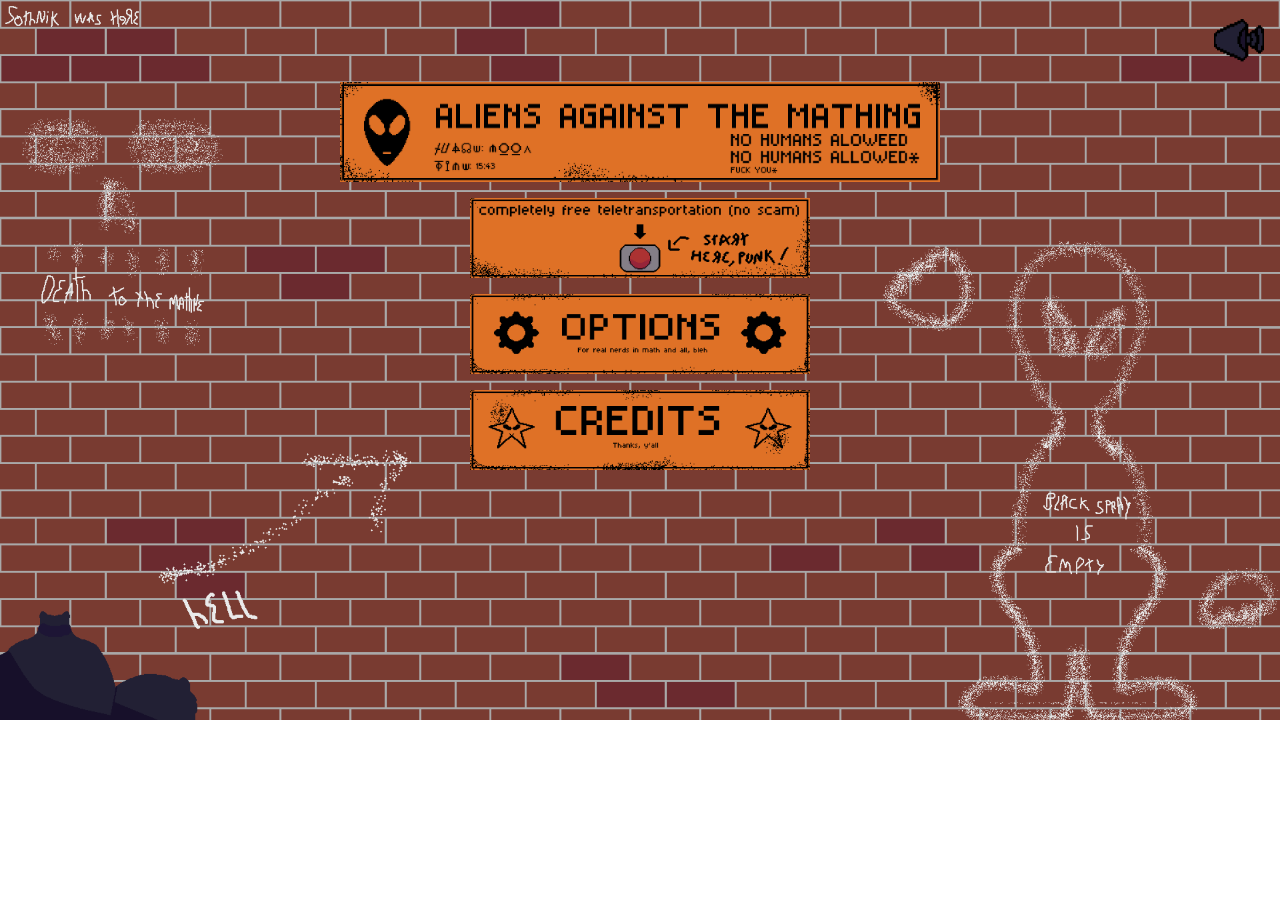
<file: index.html>
<!DOCTYPE html>
<html lang="pt-br">
<head>
    <meta charset="UTF-8">
    <meta name="viewport" content="width=device-width, initial-scale=1.0">
    <title>Aliens against the mathing</title>
    <link rel="stylesheet" href="style.css">
    <link rel="shortcut icon" href="public/imgs/favicon/faviconAlien.png" type="image/x-icon">
    <audio id="mainMenuAudio">
        <source src="public/Audio/OSTs/MainMenuOSTRevamp.mp3" type="audio/mpeg">
    </audio>
</head>
<header>
    <div class="flexEnd">
        <img id="audioIcon" src="public/imgs/AudioSettings/soundIcon.png" alt="soundIcon">
    </div>
</header> 
<body>
    <main>
        <div class="flexCenterContainer">
            <div style="width: 600px; height: 250px;">
                <div class="flexCenter">
                    <img class="titlePattern" src="public/imgs/deco/title.png" alt="" srcset="">
                </div>
                <div class="flexCenter" style="padding: 1rem;">
                    <img class="btnPattern" id="startBtn" src="public/imgs/deco/btn.png" alt="">
                </div>
                <div class="flexCenter">
                    <img class="btnPattern" id="optionsBtn"  src="public/imgs/deco/btnOptMenu.png.png" alt="optionsButton">
                </div>
                <div class="flexCenter" style="padding: 1rem;">
                    <img class="btnPattern" id="creditsBtn" src="public/imgs/deco/btnCreditsMenu.png" alt="optionsButton">
                </div>
            </div>
        </div>
    </main>
</body>
<script src="script.js" type="module"></script>
</html>
</file>
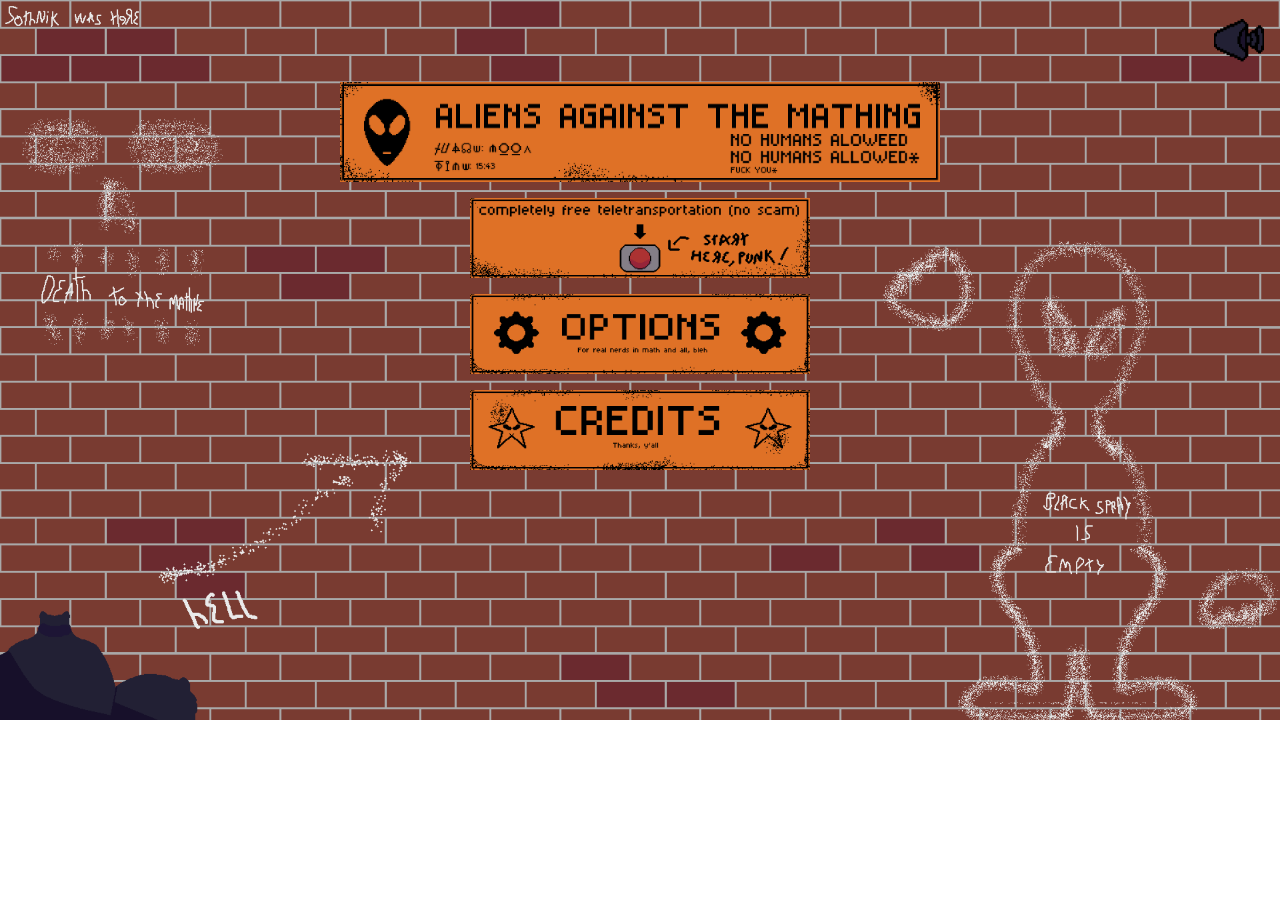
<file: public/index.html>
<!DOCTYPE html>
<html lang="pt-br">
<head>
    <meta charset="UTF-8">
    <meta name="viewport" content="width=device-width, initial-scale=1.0">
    <title>Aliens against the mathing</title>
    <link rel="stylesheet" href="style.css">
    <link rel="shortcut icon" href="/public/imgs/favicon/faviconAlien.png" type="image/x-icon">
    <audio id="mainMenuAudio">
        <source src="/public/Audio/OSTs/MainMenuOSTRevamp.mp3" type="audio/mpeg">
    </audio>
</head>
<header>
    <div class="flexEnd">
        <img id="audioIcon" src="/public/imgs/AudioSettings/soundIcon.png" alt="soundIcon">
    </div>
</header> 
<body>
    <main>
        <div class="flexCenterContainer">
            <div style="width: 600px; height: 250px;">
                <div class="flexCenter">
                    <img class="titlePattern" src="/public/imgs/deco/title.png" alt="" srcset="">
                </div>
                <div class="flexCenter" style="padding: 1rem;">
                    <img class="btnPattern" id="startBtn" src="/public/imgs/deco/btn.png" alt="">
                </div>
                <div class="flexCenter">
                    <img class="btnPattern" id="optionsBtn"  src="/public/imgs/deco/btnOptMenu.png.png" alt="optionsButton">
                </div>
                <div class="flexCenter" style="padding: 1rem;">
                    <img class="btnPattern" id="creditsBtn" src="/public/imgs/deco/btnCreditsMenu.png" alt="optionsButton">
                </div>
            </div>
        </div>
    </main>
</body>
<script src="/src/script.js" type="module"></script>
</html>
</file>
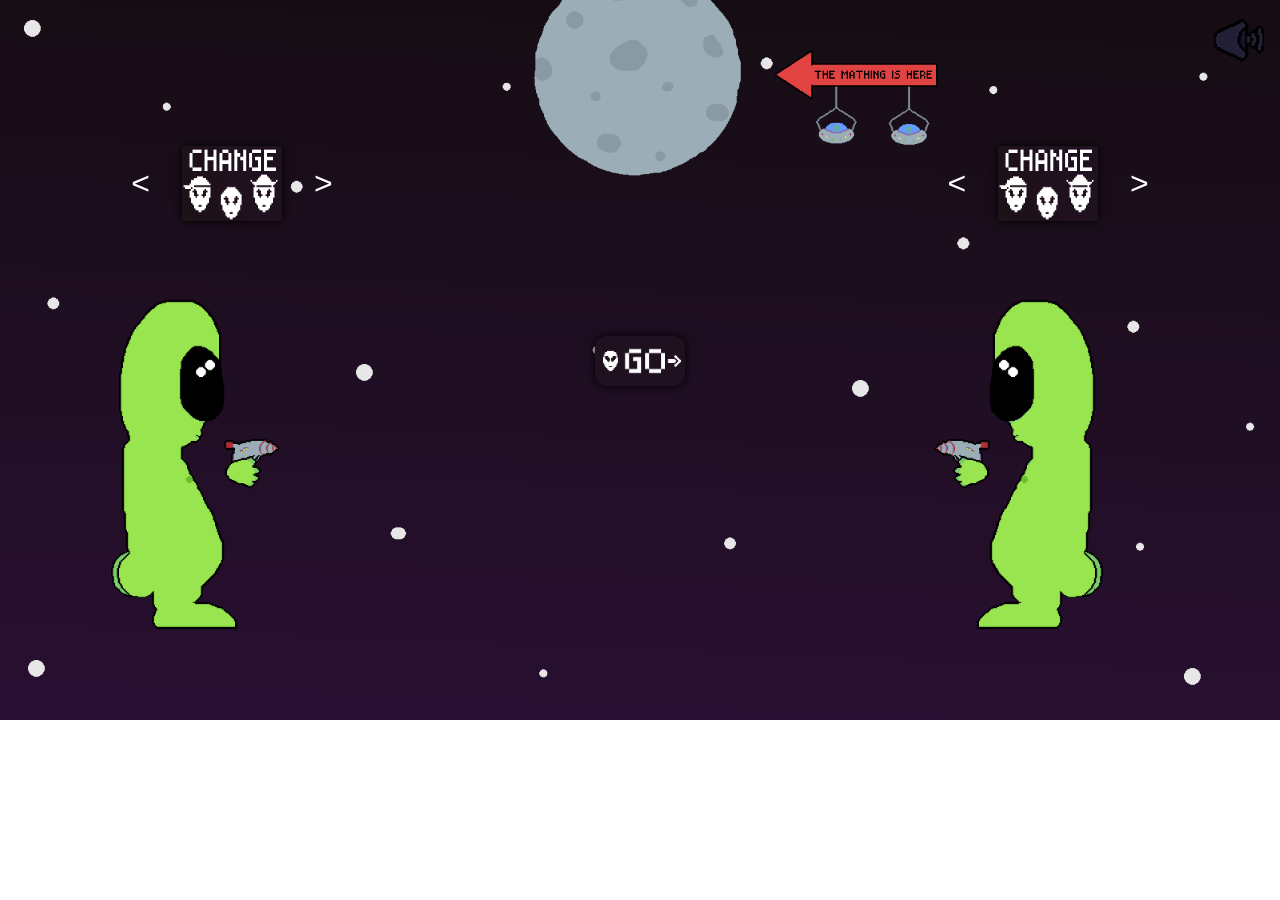
<file: public/CharacterSelection/chrSelection.html>
<!DOCTYPE html>
<html lang="pt-br">
<head>
    <meta charset="UTF-8">
    <meta name="viewport" content="width=device-width, initial-scale=1.0">
    <title>Aliens against the mathing</title>
    <link rel="stylesheet" href="../../public/CharacterSelection/chrSelection.css">
    <link rel="shortcut icon" href="../../public/imgs/favicon/faviconAlien.png" type="image/x-icon">
    <audio id="chrSelectionMusic">
        <source src="../../public/Audio/OSTs/AloneInSpaceRevamped.mp3" type="audio/mpeg">
    </audio>
</head>
<header>
    <div class="flexEnd">
        <img id="soundIcon" src="../../public/imgs/AudioSettings/soundIcon.png" alt="soundIcon">
    </div>
</header>
<body>
    <main class="spaceAroundContainer">
        <div>
            <div class="flexCenter">
                <button class="changeBtn"><</button>
                <img class="imgPattern" src="../../public/imgs/deco/btnGoToGame.png" alt="" srcset="">
                <button class="changeBtn">></button>
            </div>
            <div>
                <img class="player" src="" alt="">
            </div>
        </div>
        <div>
            <div class="flexCenter">
                <img id="startBtn" src="../../public/imgs/deco/btnChrSelec.png" alt="">
            </div>
        </div>
        <div>
            <div class="flexCenter">
                <button class="changeBtn"><</button>
                <img class="imgPattern" src="../../public/imgs/deco/btnGoToGame.png" alt="" srcset="">
                <button class="changeBtn">></button>
            </div>
            <div>
                <img style="transform: scaleX(-1);" class="player" src="" alt="">
            </div>
        </div>
    </main>
    <footer>

    </footer>
</body>
<script src="../../public/CharacterSelection/chrSelection.js" type="module"></script>
</html>
</file>
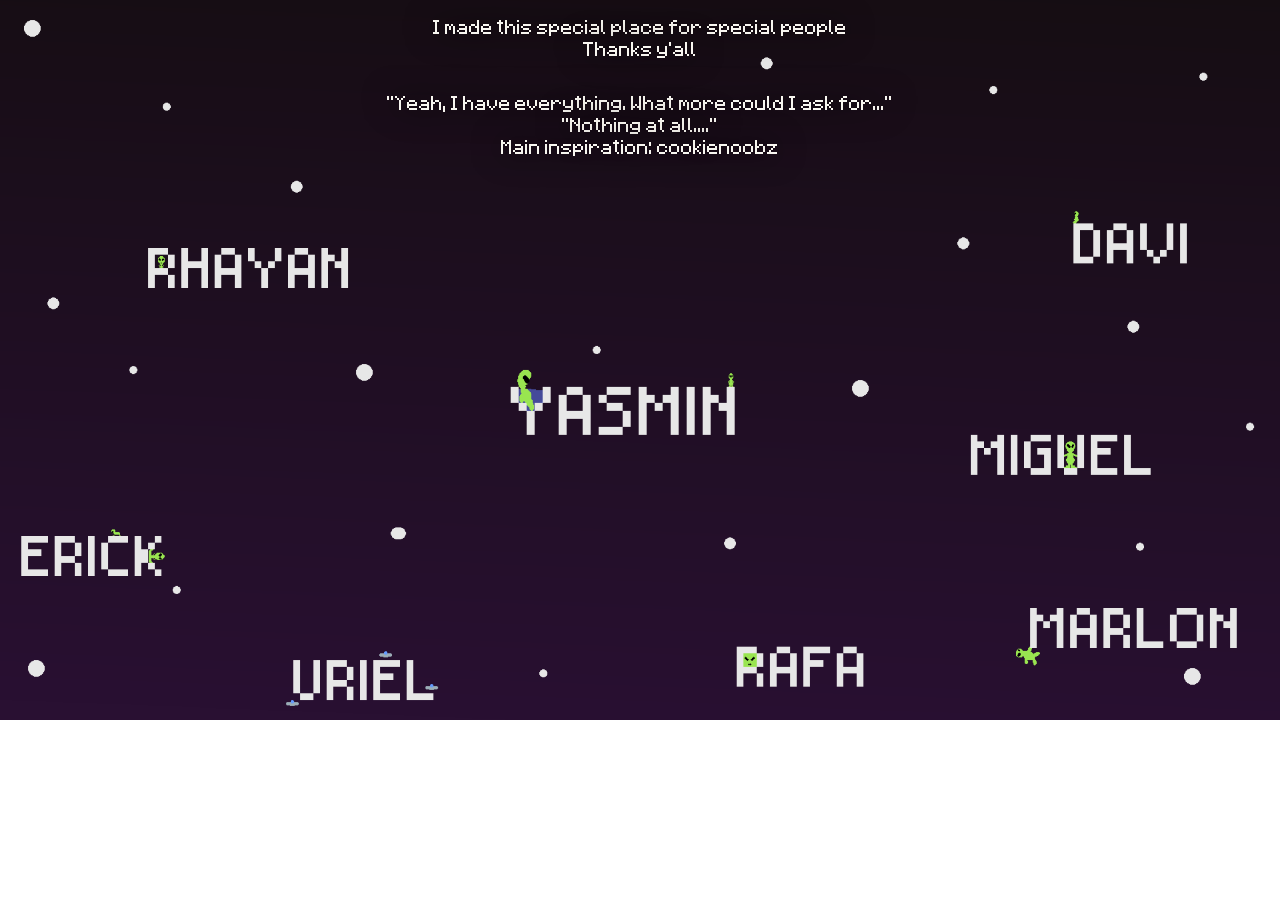
<file: public/CreditsArea/credits.html>
<!DOCTYPE html>
<html lang="pt-br">
<head>
    <meta charset="UTF-8">
    <meta name="viewport" content="width=device-width, initial-scale=1.0">
    <title>Aliens against the mathing</title>
    <link rel="stylesheet" href="../../public/CreditsArea/credits.css">
    <link rel="shortcut icon" href="../../public/imgs/favicon/faviconAlien.png" type="image/x-icon">
</head>
<body class="flexCenter">
    <main >
        <div id="textDiv">
            <div>
                <p style="text-align: center;">I made this special place for special people</p>
            </div>
            <div>
                <p style="text-align: center;">Thanks y'all</p>
            </div>
        </div>
        <div style="padding: 2rem;">
            <div>
                <p style="text-align: center;">"Yeah, I have everything. What more could I ask for..."</p>
            </div>
            <div>
                <p style="text-align: center;">"Nothing at all...."</p>
            </div>
            <div>
                <p style="text-align: center;">Main inspiration: cookienoobz</p>
            </div>
        </div>
    </main>
</body>
</html>
</file>
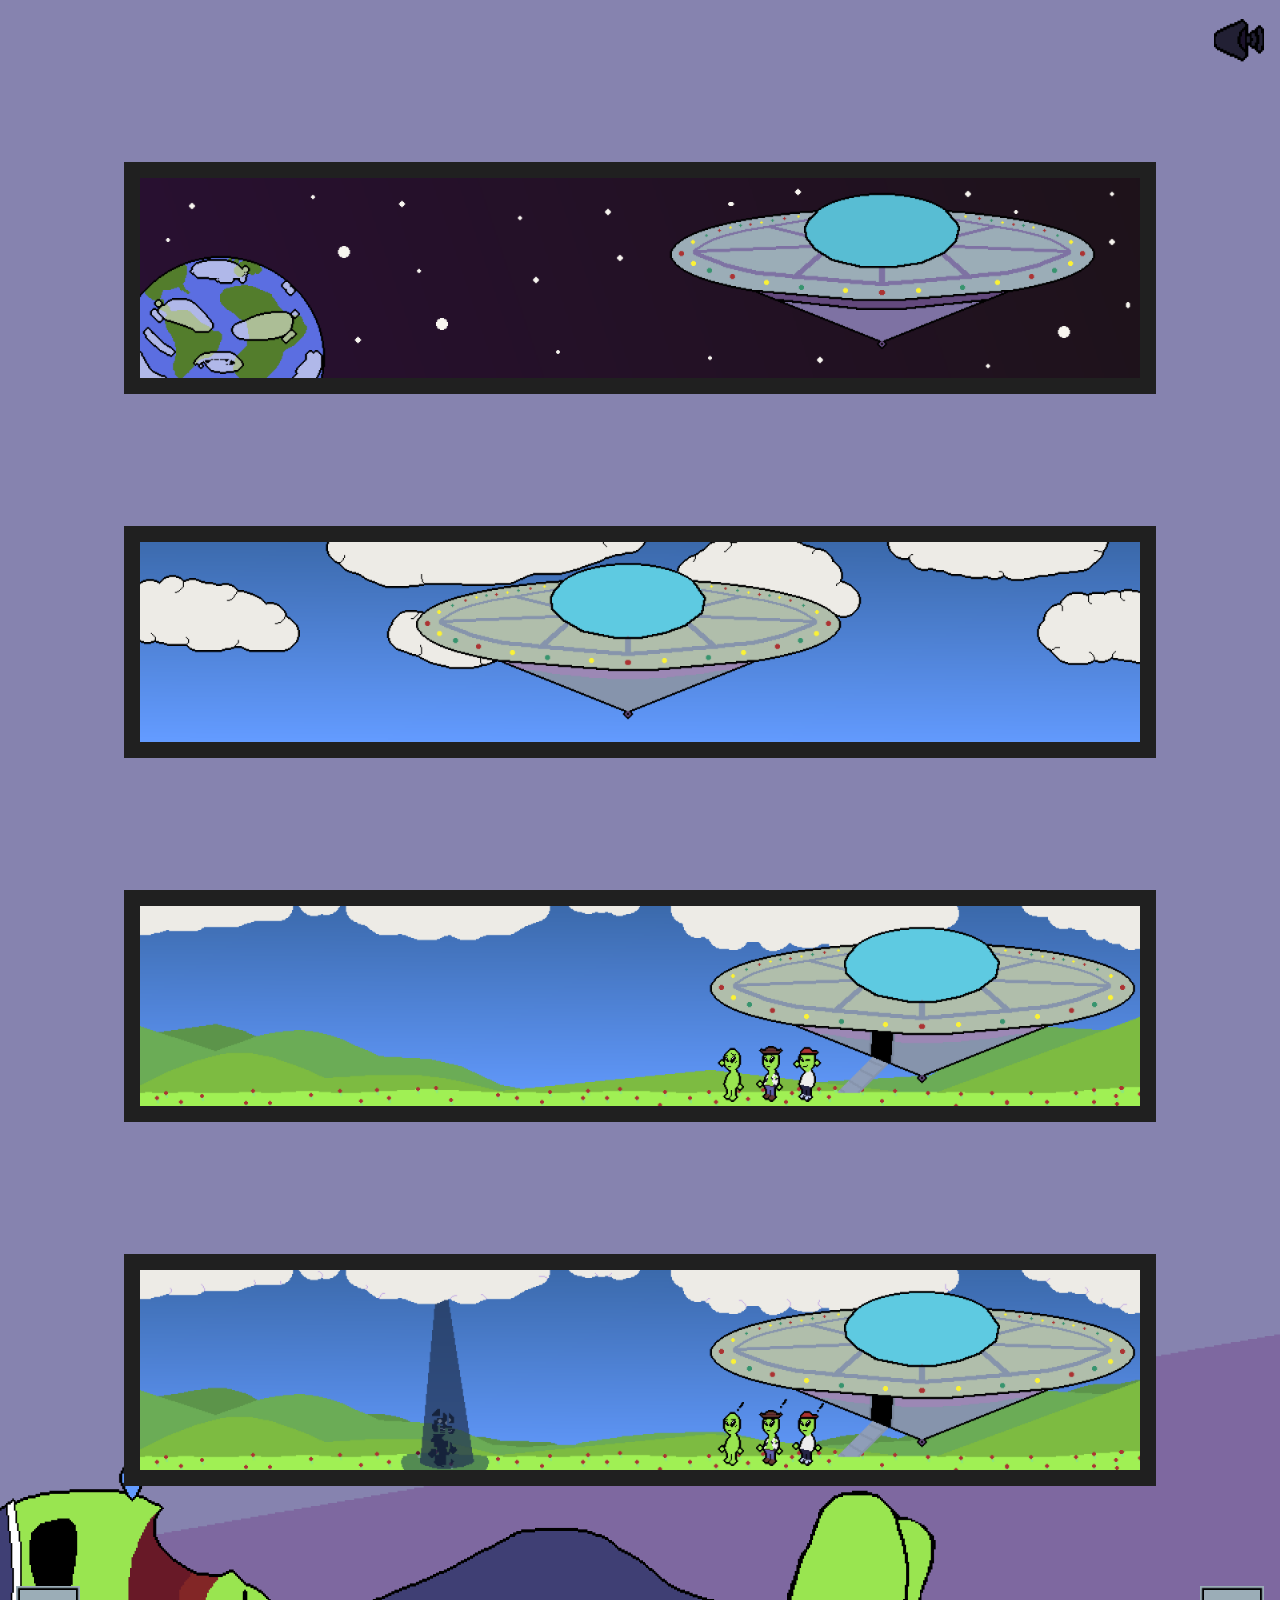
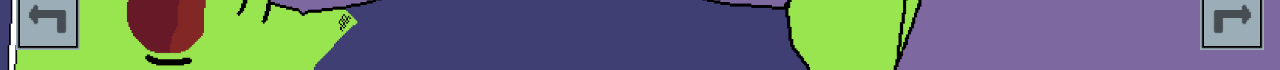
<file: public/LoreZone/lorezone.html>
<!DOCTYPE html>
<html lang="pt-br">
<head>
    <meta charset="UTF-8">
    <meta name="viewport" content="width=device-width, initial-scale=1.0">
    <title>Aliens against the mathing</title>
    <link rel="stylesheet" href="../../public/LoreZone/lorezone.css">
    <link rel="shortcut icon" href="/../../public/imgs/favicon/faviconAlien.png" type="image/x-icon">
    <audio id="loreZoneBackgroundMusic">
        <source src="../../public/Audio/OSTs/AATMRevamp.mp3" type="audio/mpeg">
    </audio>
</head>
<header id="header">
    <div class="flexEnd">
        <img id="soundIcon" src="../../public/imgs/AudioSettings/soundIcon.png" alt="soundIcon">
    </div>
</header>
<body>
    <div id="loreBlockContainer">
        <div class="blocker">
            <img src="../../public/imgs/loreImgs/loreBlock1Val1.png" class="loreBlock">
        </div>
        <div class="blocker">
            <img src="../../public/imgs/loreImgs/loreBlock2Val1.png" class="loreBlock">
        </div>
        <div class="blocker">
            <img src="../../public/imgs/loreImgs/loreBlock3Val1.png" class="loreBlock">
        </div>
        <div class="blocker">
            <img src="../../public/imgs/loreImgs/loreBlock4Val1.png" class="loreBlock"> 
        </div>
    </div>
</body>
<footer>
    <div class="spaceBetween">
        <div>
            <a href="#header">
                <img class="fowardBtn" style="transform: scaleX(-1); height: 64px;" src="../../public/imgs/deco/fowardBtn.png" alt="">
            </a>
        </div>
        <div>
            <a href="#header">
                <img class="fowardBtn" style="height: 64px;" src="../../public/imgs/deco/fowardBtn.png" alt="">
            </a>
        </div>
    </div>
</footer>
<script src="../../public/LoreZone/lorezone.js" type="module"></script>
</html>
</file>
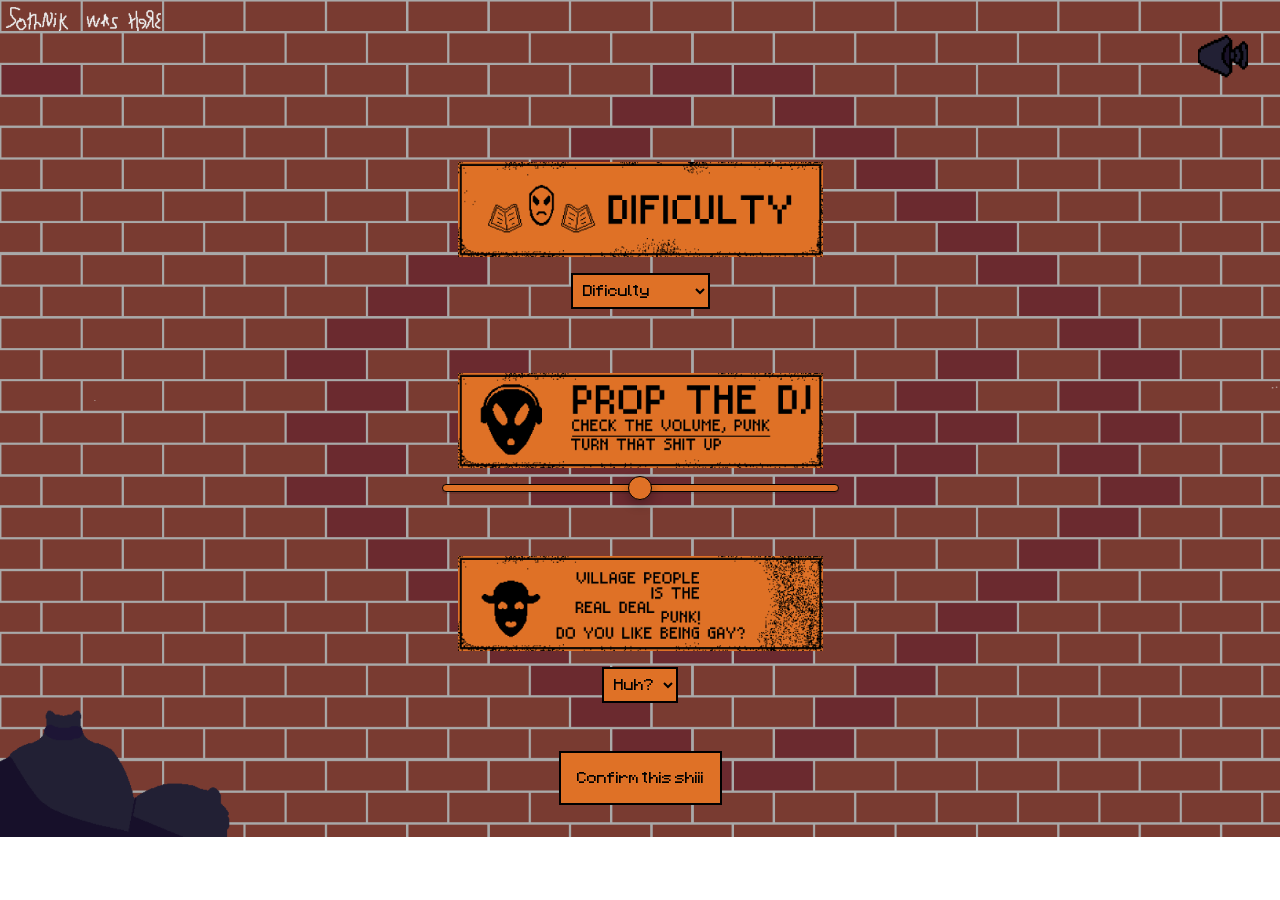
<file: public/optionsAndStuff/options.html>
<!DOCTYPE html>
<html lang="pt-br">
<head>
    <meta charset="UTF-8">
    <meta name="viewport" content="width=device-width, initial-scale=1.0">
    <title>Aliens Against the mathing</title>
    <link rel="stylesheet" href="../../public/optionsAndStuff/options.css">
    <link rel="shortcut icon" href="../../public/imgs/favicon/faviconAlien.png" type="image/x-icon">
    <audio id="optBackgroundMusic">
        <source src="../../public/Audio/OSTs/BEWARETHEOPTIONS.mp3" type="audio/mpeg">
    </audio>
</head>
<body>
    <header style="padding: 1rem;">
        <div class="flexEnd">
            <img id="audioIcon" style="width: 50px; height: 50px;" src="../../public/imgs/AudioSettings/soundIcon.png" alt="soundIcon">
        </div>
    </header>
    <main>
        <div class="displayCenter" style="padding: 2rem;">
            <div>
                <div class="push">
                    <div class="centeredImage">
                        <img id="dificultyImg" class="btnPattern" src="../../public/imgs/deco/btnMedium.png" alt="">
                    </div>
                    <div class="displayCenter">
                        <select id="dificultyValue">
                            <option value="" disabled selected>Dificulty</option>
                            <option>Easy</option>
                            <option>Medium</option>
                            <option>Hard</option>
                            <option>Hell on earth</option>
                        </select>
                    </div>
                </div>
                <div class="push">
                    <div class="centeredImage">
                        <img class="btnPattern" src="../../public/imgs/deco/btnVolumeArea.png" alt="">
                    </div>
                    <div class="displayCenter">
                        <input max="1" min="0" step="0.01" type="range" name="" id="rangeVolume">
                    </div>
                </div>
                <div class="push">
                    <div class="centeredImage">
                        <img class="btnPattern" src="../../public/imgs/deco/btnBBM.png" alt="">
                    </div>
                    <div class="displayCenter">
                        <select name="" id="gayValue">
                            <option value="" disabled selected>Huh?</option>
                            <option>Yeah</option>
                            <option>Nah</option>
                        </select>
                    </div>

                </div>
                <div class="displayCenter">
                    <button id="optBtn">Confirm this shiii</button>
                </div>
            </div>
        </div>
    </main>
</body>
<script src="../../public/optionsAndStuff/options.js" type="module"></script>
</html>
</file>
<file: style.css>
* {
    margin: 0px;
    padding: 0px;
}

p {
    color: green;
}

body {
    background-image: url(./public/imgs/aliensBg/bgToAliensMenu.png);
    background-size: cover;
    background-repeat: no-repeat;
}

.spaceBetweenContainer {
    display: flex;
    justify-content: space-between;
}

.flexCenter {
    display: flex;
    justify-content: center;
    align-items: center;
}

.flexCenterContainer {
    display: flex;
    justify-content: center;
    align-items: center;
    padding: 0rem;

}

.flexEnd {
    display: flex; 
    justify-content: end;
    align-items: center;
    padding: 1rem;
}

#audioIcon {
    height: 50px;
    width: 50px;
}

.titlePattern {
    height: 100px; 
    width: 600px;
}

.btnPattern {
    height: 80px;
    width: 340px;
}

@media only screen and (max-height: 568px) {
    body {
        background-image: url(./public/imgs/aliensBgCell/bgCellToAliens.png);
        background-size: cover;
    }

    #audioIcon {
        height: 35px;
        width: 35px;
}
    .titlePattern {
        margin-bottom: 5rem;
}

    .btnPattern {
        height: 95px;
        width: 365px;
    }
}

@media only screen and (max-width: 568px) {
    body {
        background-image: url(./public/imgs/aliensBgCell/bgCellToAliens.png);
    }

    #audioIcon {
        height: 35px;
        width: 35px;
}

    .titlePattern {
        height: 65px; 
        width: 355px;

        margin-bottom: 4rem;
}

    .btnPattern {
        height: 85px;
        width: 325px;
    }
}

@media only screen and (min-height: 951px) {
    #audioIcon {
        height: 75px;
        width: 75px;
}

    .titlePattern {
        height: 200px; 
        width: 1000px;

        margin-bottom: 4rem;
}

    .btnPattern {
        height: 150px;
        width: 700px;
    }
}
</file>
<file: public/style.css>
* {
    margin: 0px;
    padding: 0px;
}

p {
    color: green;
}

body {
    background-image: url(/public/imgs/aliensBg/bgToAliensMenu.png);
    background-size: cover;
    background-repeat: no-repeat;
}

.spaceBetweenContainer {
    display: flex;
    justify-content: space-between;
}

.flexCenter {
    display: flex;
    justify-content: center;
    align-items: center;
}

.flexCenterContainer {
    display: flex;
    justify-content: center;
    align-items: center;
    padding: 0rem;

}

.flexEnd {
    display: flex; 
    justify-content: end;
    align-items: center;
    padding: 1rem;
}

#audioIcon {
    height: 50px;
    width: 50px;
}

.titlePattern {
    height: 100px; 
    width: 600px;
}

.btnPattern {
    height: 80px;
    width: 340px;
}

@media only screen and (max-height: 568px) {
    body {
        background-image: url(/public/imgs/aliensBgCell/bgCellToAliens.png);
        background-size: cover;
    }

    #audioIcon {
        height: 35px;
        width: 35px;
}
    .titlePattern {
        margin-bottom: 5rem;
}

    .btnPattern {
        height: 95px;
        width: 365px;
    }
}

@media only screen and (max-width: 568px) {
    body {
        background-image: url(/public/imgs/aliensBgCell/bgCellToAliens.png);
    }

    #audioIcon {
        height: 35px;
        width: 35px;
}

    .titlePattern {
        height: 65px; 
        width: 355px;

        margin-bottom: 4rem;
}

    .btnPattern {
        height: px;
        width: 325px;
    }
}
</file>
<file: public/CharacterSelection/chrSelection.css>
* {
    margin: 0;
    padding: 0;
}

p {
    color: green;
}

body {
    background-image: url(../../public/imgs/aliensBg/bgToAliensChrSelec.png);
    background-size: cover;
    background-repeat: no-repeat;
}

@keyframes onMovement {0% { transform: translateY(0); } 50% { transform: translateY(-15px);} 100%{transform: translateY(0px)}}

#soundIcon {
    height: 50px; 
    width: 50px;
}

.player {
    width: 200px;
    height: 350px;

    animation: onMovement 10s linear infinite;
}

.changeBtn {
    border: none;
    background-color: transparent;
    font-size: 2rem;

    color: white;
}

.spaceBetween {
    display: flex;
    justify-content: space-between;
    align-items: center;
}

.spaceAroundContainer {
    display: flex;
    justify-content: space-around;
    align-items: center;
}

.flexCenter {
    display: flex;
    justify-content: center;

    padding: 2rem;
}

.flexEnd {
    display: flex; 
    justify-content: end;
    align-items: center;
    padding: 1rem;
}

.imgPattern {
    width: 100px; 
    height: 75px; 
    padding: 2rem; 
    filter: drop-shadow(0px 0px 5px black);
}

#startBtn {
    border-radius: 12px;
    background-color: black;

    width: 90px; 
    height: 50px; 
    filter: drop-shadow(0px 0px 5px black);
}

@media only screen and (max-height: 568px) {
    body {
        background-image: url(../../public/imgs/aliensBgCell/bgCellToAliensSpace.png);
        background-size: cover;
    }

    #soundIcon {
        height: 40px; 
        width: 40px;
    }

    #startBtn {
        width: 80px; 
        height: 40px; 
        filter: drop-shadow(0px 0px 5px black);
    }

    .player {
        width: 100px;
        height: 200px;
    }

    .flexEnd {
        margin-bottom: 1rem;
    }

    .flexCenter {
        padding: 0px;
    }

    .imgPattern {
        width: 60px; 
        height: 40px; 
        filter: drop-shadow(0px 0px 5px black); 
    }

    .changeBtn {
        border: none;
        background-color: transparent;
        font-size: 1rem;

        color: white;
    }

    .spaceAroundContainer {
        display: flex;
        justify-content: space-evenly;
        align-items: center;
    }
}

@media only screen and (max-width: 568px) {
    body {
        background-image: url(../../public/imgs/aliensBgCell/bgCellToAliensSpace.png);
    }

    #soundIcon {
        height: 40px; 
        width: 40px;
    }

    #startBtn {
        width: 40px; 
        height: 20px; 
        filter: drop-shadow(0px 0px 5px black);
    }

    .player {
        width: 100px;
        height: 200px;
    }

    .flexEnd {
        margin-bottom: 5rem;
    }

    .flexCenter {
        padding: 0px;
    }

    .imgPattern {
        width: 50px; 
        height: 35px; 
        filter: drop-shadow(0px 0px 5px black); 
    }

    .changeBtn {
        border: none;
        background-color: transparent;
        font-size: 1rem;

        color: white;
    }

    .spaceAroundContainer {
        display: flex;
        justify-content: space-evenly;
        align-items: center;
    }
}

@media only screen and (min-height: 951px) {
    #soundIcon {
        height: 75px; 
        width: 75px;
    }

    #startBtn {
        width: 150px; 
        height: 100px; 
        filter: drop-shadow(0px 0px 5px black);
    }

    .player {
        width: 250px;
        height: 500px;
    }

    .imgPattern {
        width: 150px; 
        height: 100px; 
        filter: drop-shadow(0px 0px 5px black); 
    }

    .changeBtn {
        border: none;
        background-color: transparent;
        font-size: 2rem;

        color: white;
    }

    .spaceAroundContainer {
        display: flex;
        justify-content: space-evenly;
        align-items: center;
    }
}
</file>
<file: public/CreditsArea/credits.css>
@font-face {
    font-family: 'pixels';
    src: url(../../public/fonts/Minecraftia-Regular.ttf);
}

* {
    margin: 0;
    padding: 0;
}

body {
    background-image: url(../../public/imgs/aliensBg/bgToAliensEverything.png);
    background-size: cover;
    background-repeat: no-repeat;
}

p {
    font-family: pixels;

    color: #f8f6f0;
    font-size: 1rem;

    filter: drop-shadow(0px 0px 15px black);
}

.flexEnd {
    display: flex; 
    justify-content: end;
    align-items: center;
    padding: 1rem;
}

.flexCenter {
    display: flex;
    justify-content: center;
    align-items: end;
    padding: 1rem;
}

@media only screen and (max-width: 568px) {
    body {
        background-image: url(../../public/imgs/aliensBgCell/bgCellToAliensThanks.png);
    }
}

@media only screen and (max-height: 568px) {
    body {
        background-image: url(../../public/imgs/aliensBgCell/bgCellToAliensThanks2.png);
    }

    p {
        font-size: 22px;
    }

    #textDiv {
        margin-top: 2rem;
    }
}

@media only screen and (min-height: 951px) {
    body {
        background-image: url(../../public/imgs/aliensBgCell/bgCellToAliensThanks2.png);
    }

    p {
        font-size: 12px;
    }
}
</file>
<file: public/LoreZone/lorezone.css>
* {
    scroll-behavior: smooth;

    padding: 0;
    margin: 0;
}

body {
    background-image: url(../../public/imgs/aliensBg/bgToAliensLore.png);
    background-size: cover;
    background-repeat: no-repeat;
}

.flexEnd {
    display: flex; 
    justify-content: end;
    align-items: center;
    padding: 1rem;
}

.spaceBetween {
    padding: 1rem;

    display: flex;
    justify-content: space-between;
    align-items: center;
}

@keyframes slide-right {0% { transform: translateX(100px); filter: opacity(0);} 100% { transform: translateX(0px); filter: opacity(1);}}
@keyframes slide-left {0% { transform: translateX(-100px); filter: opacity(0); } 100% { transform: translateX(0px); filter: opacity(1);} }


.loreBlock {
    background-color: rgb(32, 32, 32);

    padding: 1rem;

    height: 200px; 
    width: 1000px;
}

#soundIcon {
    height: 50px;
    width: 50px;
}

.blocker {
    padding: 4rem;
}

.blocker:nth-child(even) {
    animation: slide-right 2s linear;

}

.blocker:nth-child(odd) {
    animation: slide-left 2s linear;
}

#loreBlockContainer {
    display: grid;
    justify-content: center;
    align-items: center;
    padding: 1rem;
}

@media only screen and (max-width: 568px) {
    body {
        background-image: url(../../public/imgs/aliensBgCell/bgCellToAliensLore.png);
    }

    #soundIcon{
        height: 40px;
        width: 40px;
    }

    .blocker {
        padding: 1rem;
}

    .loreBlock {
        background-color: rgb(32, 32, 32);

        padding: 10px;

        height: 120px; 
        width: 360px;
    }
}

@media only screen and (max-height: 568px) {
    body {
        background-image: url(../../public/imgs/aliensBgCell/bgCellToAliensLore.png);
    }

    #soundIcon{
        height: 40px;
        width: 40px;
    }

    .blocker {
        padding: 10px;
}

    .loreBlock {
        background-color: rgb(32, 32, 32);

        padding: 1rem;

        height: 180px; 
        width: 730px;
    }
}

@media only screen and (min-height: 951px) {

    #soundIcon{
        height: 75px;
        width: 75px;
    }

    .blocker {
        padding: 2rem;
}

    .loreBlock {
        background-color: rgb(32, 32, 32);

        padding: 1rem;

        height: 500px; 
        width: 1600px;
    }

    .fowardBtn {
        height: 100px;
        width: 60px;
    }
}
</file>
<file: public/optionsAndStuff/options.css>
@font-face {
    font-family: 'pixels';
    src: url(../../public/fonts/Minecraftia-Regular.ttf);
}

* {
    margin: 0;
    padding: 0;

    font-family: pixels;
}

body {
    background-image: url(../../public/imgs/aliensBg/bgToAliensOptions.png);
    background-size: cover;
    background-repeat: no-repeat;
}

select{
    background-color: #df7126;
    border: solid black 2px;

    padding: 6px;
}

.centeredImage {
    display: flex;
    justify-content: center;
    align-items: center;

    padding: 1rem;
}

.push {
    margin-bottom: 3rem;
}

.flexEnd {
    display: flex; 
    justify-content: end;
    align-items: center;
    padding: 1rem;
}

.displayCenter {
    display: flex;
    justify-content: center;
    align-items: center;
}

.btnPattern {
    height: 95px;
    width: 365px;
}

#optBtn {
    padding: 1rem;
    background-color: #df7126;
    border: solid black 2px;
}

#rangeVolume {
  -webkit-appearance: none;
  width: 100%;
  background: transparent;
  cursor: pointer;
}

#rangeVolume::-webkit-slider-runnable-track {
  height: 8px;
  background: #df7126;
  border-radius: 10px;
  border: 1px solid #000000;
  box-shadow: 0px 2px 0px rgba(0, 0, 0, 0.1);
}

#rangeVolume::-webkit-slider-thumb {
  -webkit-appearance: none;
  height: 24px;
  width: 24px;
  background: #df7126;
  border-radius: 30px;
  border: 1px solid #000000;
  box-shadow: 0px 4px 12px rgba(0, 0, 0, 0.3);
  margin-top: -9px;
}

@media only screen and (max-height: 568px) {
        body {
        background-image: url(../../public/imgs/aliensBgCell/bgCellToAliens.png);
    }
}

@media only screen and (max-width: 568px) {
    body {
        background-image: url(../../public/imgs/aliensBgCell/bgCellToAliens.png);
    }

    #dificultyImg {
        height: 75px;
        width: 300px;
    }

    #optBtn {
        height: 50px;
        width: 200px;    
    }

    .btnPattern {
        height: 75px;
        width: 300px;
    }
}

@media only screen and (min-height: 951px) {

    #dificultyImg {
        height: 150px;
        width: 700px;
    }

    #optBtn {
        font-size: 1rem;
        height: 100px;
        width: 200px;    
    }

    .btnPattern {
        height: 150px;
        width: 700px;
    }

    select{
        padding: 1rem;
        font-size: 1rem;
    }

}
</file>
